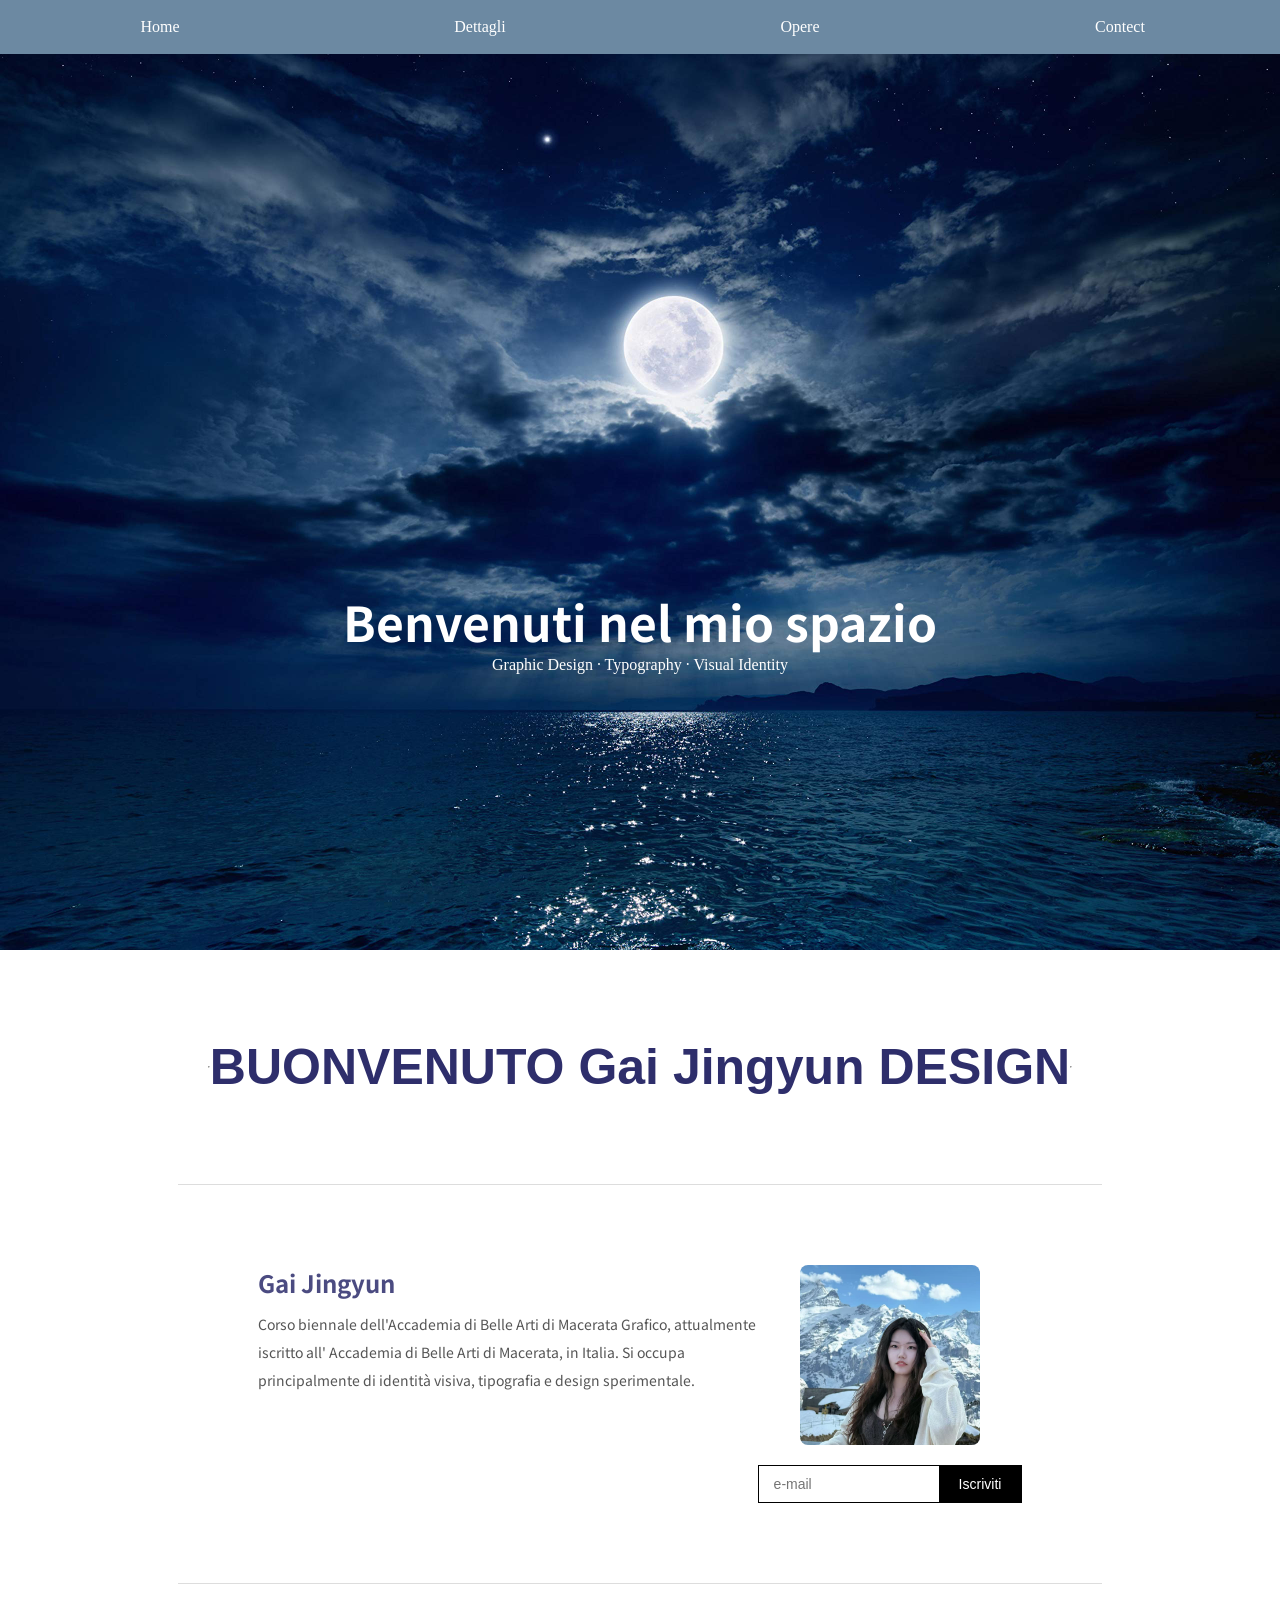
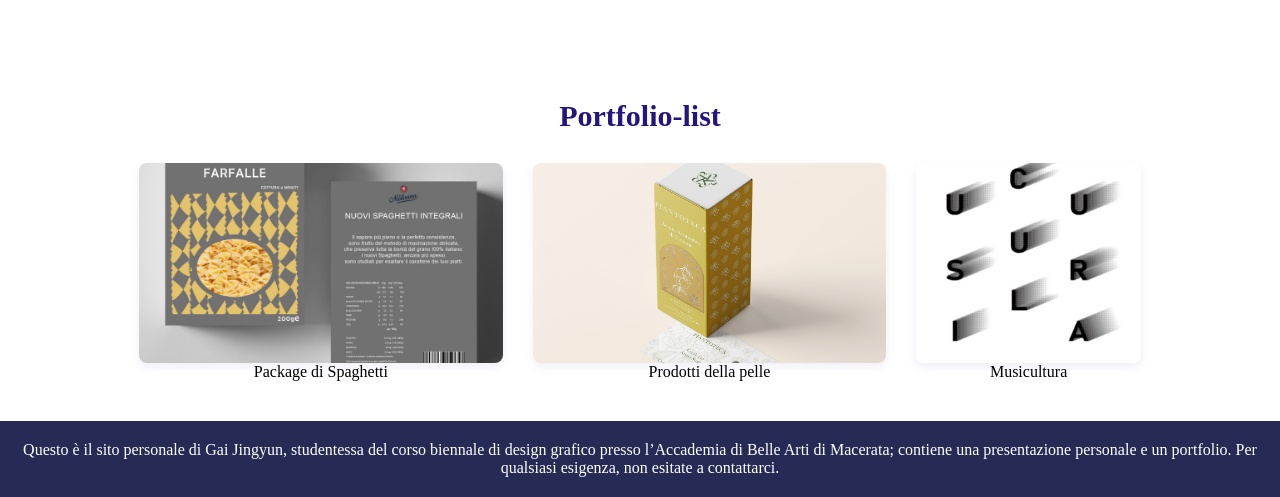
<file: index.html>
<html lang="en">
    <head>
        <meta charset="UTF-8">
        <meta name="viewport" content="width=device-width, initial-scale=1">
        <title>BUONVENUTO Gai Jingyun DESIGN</title>
        <link rel="stylesheet" href="css/style.css">
        <meta name="viewport" content="width=device-width, initial-scale=1.0">

    </head>
    <body>
       <main>

        <link href="https://fonts.googleapis.com/css2?family=Playfair+Display:wght@600&family=Noto+Sans+SC&display=swap" rel="stylesheet">




        <nav>
              <ul>

                 <li><a href="index.html">Home</a ></li>
                 <li><a href="Dettagli.html">Dettagli</a ></li>
                 <li><a href="Opere.html">Opere</a ></li>
                 <li><a href="Contect.html">Contect</a ></li>
             </ul>
        </nav>
        <div class="banner">
            <img src="images/主页.jpg" alt="">
        </div>

            <div class="banner-text">
                <h1 class="main-title"> Benvenuti nel mio spazio</h1>
                <P class="sub-title">Graphic Design · Typography · Visual Identity
                </P>
            </div>
        </div>
        

        <div class="title">
            <hr>
            <span>BUONVENUTO  Gai Jingyun  DESIGN</span>
            <hr>
        </div>
        <div class="info">
            <div class="info-text">
                <div class="info-title">


                </div>

                <section class="author-section">
                    <div class="author-info">
                        <h3 class="author-name">Gai Jingyun</h3>
                        <p class="author-bio">
                            Corso biennale dell'Accademia di Belle Arti di Macerata
                            Grafico, attualmente iscritto all' Accademia di Belle Arti di Macerata, in Italia. 
                            Si occupa principalmente di identità visiva, tipografia e design sperimentale.
                        </p >
                    </div>
                
                    <div class="author-side">
                        <img src="images/个人.jpg" alt="" class="author-avatar">
                
                        <div class="subscribe-box">
                            <input type="email" placeholder="e-mail">
                            <button>Iscriviti</button>
                        </div>
                    </div>
                </section>
                

            </div>
        </div>
        <div class="portfolio-section">
            <h2 class="section-title">Portfolio-list</h2>
            <div class="portfolio-list">
                <div class="portfolio-item">
                    <img src="images/意面1.png" alt="Package di Spaghetti">
                    Package di Spaghetti
                </div>
                <div class="portfolio-item">
                    <img src="images/护肤品.png" alt="Prodotti della pelle">
                    Prodotti della pelle
                </div>
                <div class="portfolio-item">
                    <img src="images/海报1.png" alt="Musicultura">
                    Musicultura
                </div>
            </div>
        </div>

    

        <footer>Questo è il sito personale di Gai Jingyun, 
            studentessa del corso biennale di design grafico 
            presso l’Accademia di Belle Arti di Macerata; 
            contiene una presentazione personale e un portfolio. 
            Per qualsiasi esigenza, non esitate a contattarci.</footer>
       </main>
    </body>
</html>
</file>
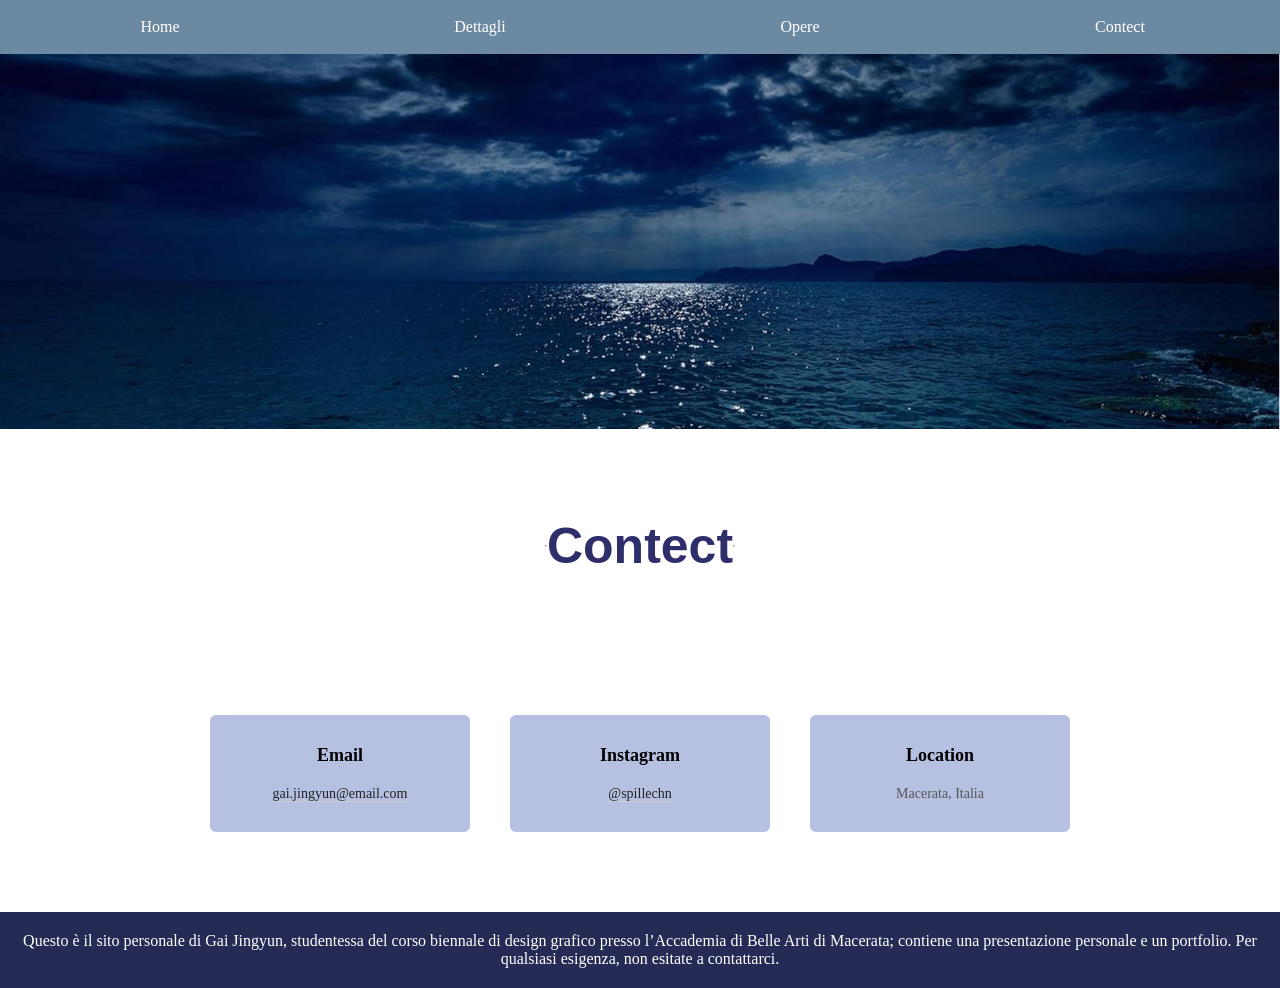
<file: Contect.html>
<html lang="en">
    <head>
        <meta charset="UTF-8">
        <meta name="viewport" content="width=device-width, initial-scale=1">
        <title>Contect</title>
        <link rel="stylesheet" href="css/style.css">
        <meta name="viewport" content="width=device-width, initial-scale=1.0">

    </head>
    <body>
       <main>

        <link href="https://fonts.googleapis.com/css2?family=Playfair+Display:wght@600&family=Noto+Sans+SC&display=swap" rel="stylesheet">




        <nav>
              <ul>

                 <li><a href="index.html">Home</a ></li>
                 <li><a href="Dettagli.html">Dettagli</a ></li>
                 <li><a href="Opere.html">Opere</a ></li>
                 <li><a href="Contect.html">Contect</a ></li>
             </ul>
        </nav>
        <div class="banner">
            <img src="images/主页.png" alt="">
        </div>
        <div class="title">
            <hr>
            <span>Contect</span>
            <hr>
        </div>

        </head>


    <section class="contact-section">
        <h1 class="contact-title"></h1>

        <div class="contact-info">
            <div class="contact-item">
                <h3>Email</h3>
                <p><a href="mailto:gai.jingyun@email.com">gai.jingyun@email.com</a ></p >
            </div>

            <div class="contact-item">
                <h3>Instagram</h3>
                <p><a href="https://www.instagram.com/spillechn/" target="_blank">@spillechn</a ></p >
            </div>

            <div class="contact-item">
                <h3>Location</h3>
                <p>Macerata, Italia</p >
            </div>
        </div>
    </section>



             <footer>Questo è il sito personale di Gai Jingyun, 
            studentessa del corso biennale di design grafico 
            presso l’Accademia di Belle Arti di Macerata; 
            contiene una presentazione personale e un portfolio. 
            Per qualsiasi esigenza, non esitate a contattarci.</footer>





        <style>



        .contact-section {

            margin: 80px auto;
            padding: 0 20px;
        }
        .contact-title {

            font-size: 32px;
            margin-bottom: 40px;
            text-align: center;
        }





        .contact-info {
            display: flex;
            flex-wrap: wrap;
            gap: 40px;
            justify-content: center;
        }

        .contact-item {
            background-color: #b6c0e1;
            padding: 30px 50px;
            border-radius: 6px;
            min-width: 260px;
            text-align: center;
        }

        .contact-item h3 {

            font-size: 18px;
            margin-bottom: 20px;
        }

        .contact-item p {
            font-size: 14px;
            color: #555;
        }

        .contact-item a {
            color: #222;
            text-decoration: none;
            border-bottom: 1px solid #ccc;
        }

    </style>

    </body>
</html>
</file>
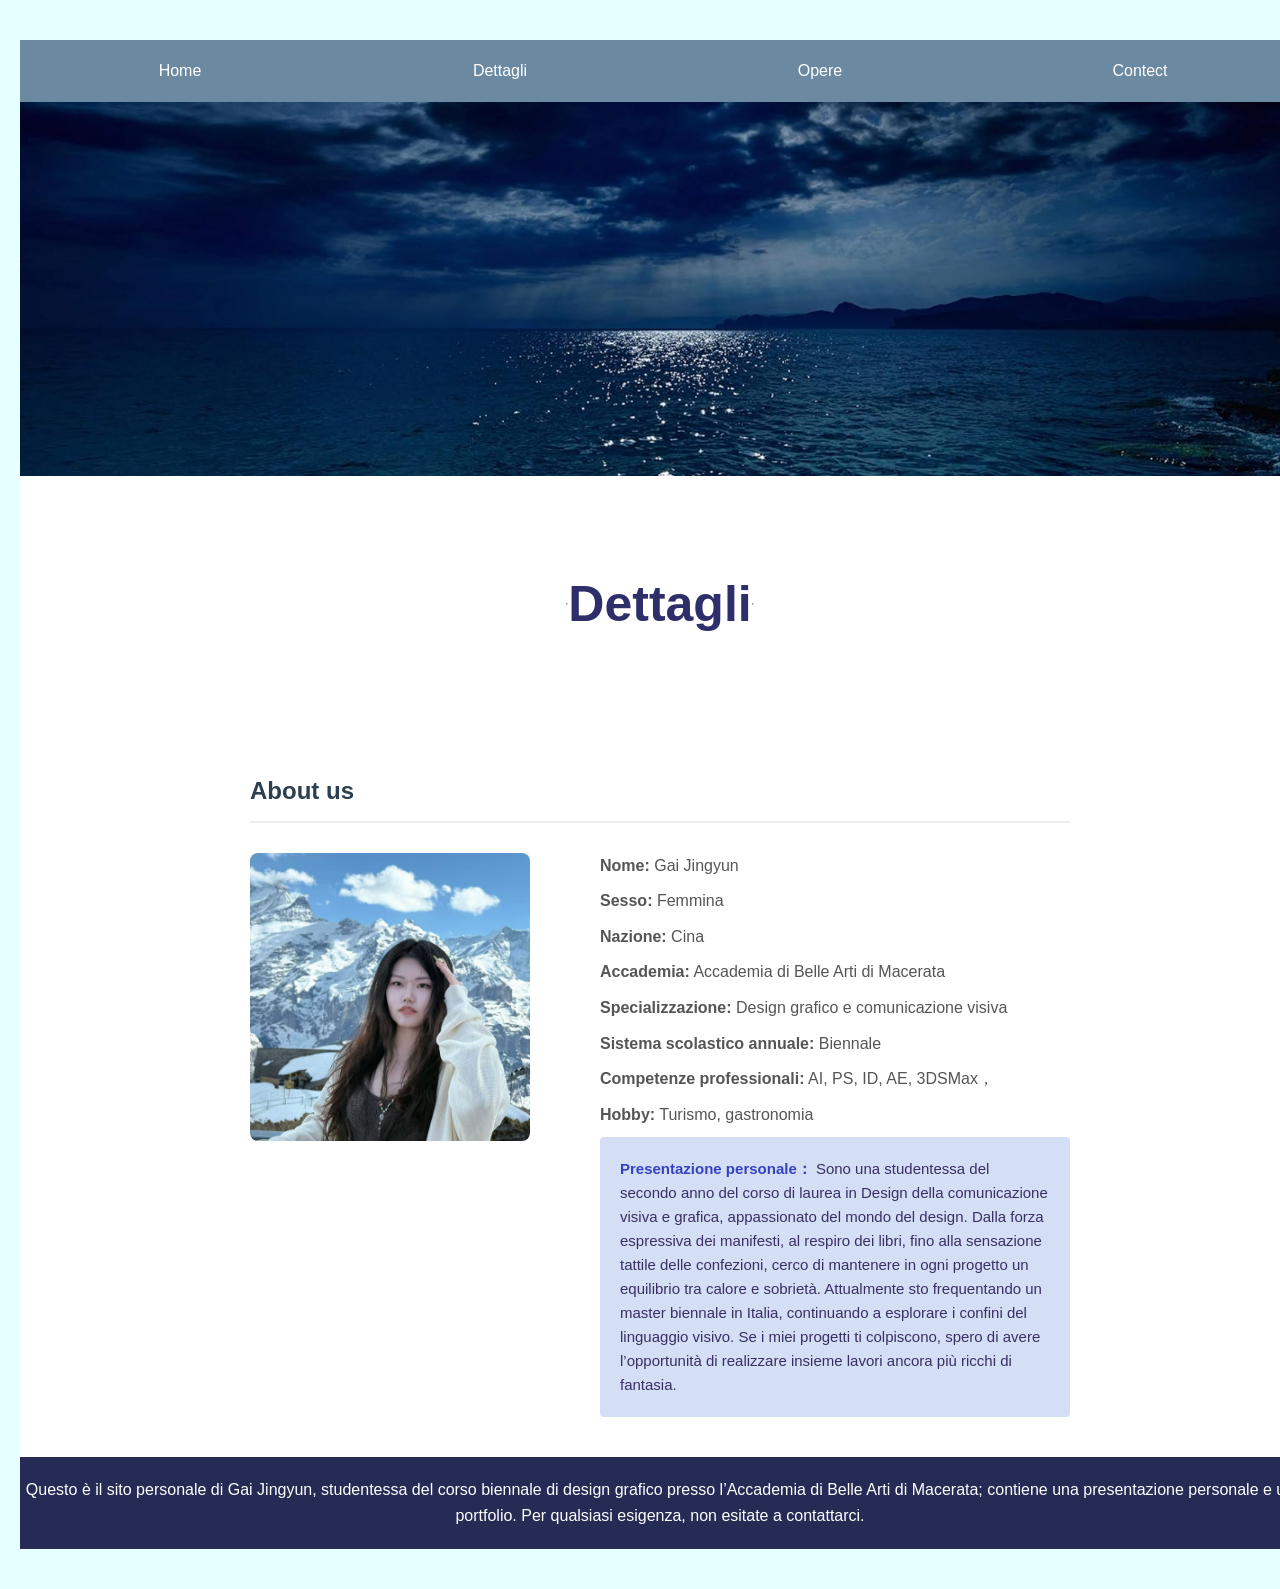
<file: Dettagli.html>
<html lang="en">
    <head>
        <meta charset="UTF-8">
        <meta name="viewport" content="width=device-width, initial-scale=1">
        <title>Dettagli</title>
        <link rel="stylesheet" href="css/style.css">
        <meta name="viewport" content="width=device-width, initial-scale=1.0">

    </head>
    <body>
       <main>

        <link href="https://fonts.googleapis.com/css2?family=Playfair+Display:wght@600&family=Noto+Sans+SC&display=swap" rel="stylesheet">




        <nav>
              <ul>

                 <li><a href="index.html">Home</a ></li>
                 <li><a href="Dettagli.html">Dettagli</a ></li>
                 <li><a href="Opere.html">Opere</a ></li>
                 <li><a href="Contect.html">Contect</a ></li>
             </ul>
        </nav>
        <div class="banner">
            <img src="images/主页.png" alt="">
        </div>
        <div class="title">
            <hr>
            <span>Dettagli</span>
            <hr>
        </div>

        </head>
<body>

    <div class="container">
        <h1>About us</h1>

        <div class="profile-section">

            <div class="profile-photo">

                 <img src="images/个人.jpg" alt="">
            </div>


            <div class="profile-content">
                <div class="info-list">
                    
                <h2><strong>Nome:</strong> Gai Jingyun</h2>
                <h2><strong>Sesso:</strong> Femmina</h2>
                <h2><strong>Nazione:</strong> Cina</h2>
                <h2><strong>Accademia:</strong> Accademia di Belle Arti di Macerata</h2>
                <h2><strong>Specializzazione:</strong> Design grafico e comunicazione visiva</h2>
                <h2><strong>Sistema scolastico annuale:</strong> Biennale</h2>
                <h2><strong>Competenze professionali:</strong> AI, PS, ID, AE, 3DSMax，</h2>
                <h2><strong>Hobby:</strong> Turismo, gastronomia</h2>
                </div>


                <div class="intro-box">
                    <strong>Presentazione personale：</strong>
                    Sono una studentessa del secondo anno del corso di laurea in Design della comunicazione visiva e grafica, appassionato del mondo del design. Dalla forza espressiva dei manifesti, al respiro dei libri, fino alla sensazione tattile delle confezioni, cerco di mantenere in ogni progetto un equilibrio tra calore e sobrietà.
Attualmente sto frequentando un master biennale in Italia, continuando a esplorare i confini del linguaggio visivo.
Se i miei progetti ti colpiscono, spero di avere l’opportunità di realizzare insieme lavori ancora più ricchi di fantasia.
                </div>
            </div>
        </div>
    </div>
     <footer>Questo è il sito personale di Gai Jingyun, 
            studentessa del corso biennale di design grafico 
            presso l’Accademia di Belle Arti di Macerata; 
            contiene una presentazione personale e un portfolio. 
            Per qualsiasi esigenza, non esitate a contattarci.</footer>


        <style>

        body {
            font-family: "Helvetica Neue", Helvetica, Arial, sans-serif;
            background-color: rgb(230, 255, 255); 
            color: #333;
            line-height: 1.6;
            padding: 40px 20px;
        }


        .container {
            max-width: 900px;
            margin: 0 auto;
            padding: 40px;
        }

        /* 顶部标题 */
        h1 {
            font-size: 24px;
            font-weight: bold;
            color: #2c3e50;
            margin-bottom: 30px;
            padding-bottom: 10px;
            border-bottom: 2px solid #eee;
            display: flex;
            align-items: center;
        }


        /* 核心布局：左右分栏 */
        .profile-section {
            display: flex;
            gap: 70px; /* 左右间距 */
            align-items: flex-start;
        }

        /* 左侧照片 */
        .profile-photo {
            flex: 0 0 280px; /* 固定照片宽度 */
        }

        .profile-photo img {
            width: 100%;
            height: auto;
            border-radius: 8px;
            display: block;
            object-fit: cover;
        }

        /* 自我介绍框 */
        .intro-box {
            background-color: #d4def5;
            padding: 20px;
            border-radius: 4px;
            font-size: 15px;
            color: #3a2f63;
        }

        .intro-box strong {
            color: #3541c1;
        }
        
        .info-list h2 {
            font-size: 16px; /* 稍微调小一点 */
            font-weight: normal; /* 去掉 h2 默认的加粗，只靠 strong 加粗 */
            margin-bottom: 10px; /* 行间距 */
            color: #555;
       }


    
    </style>

</body>
</html>
</file>
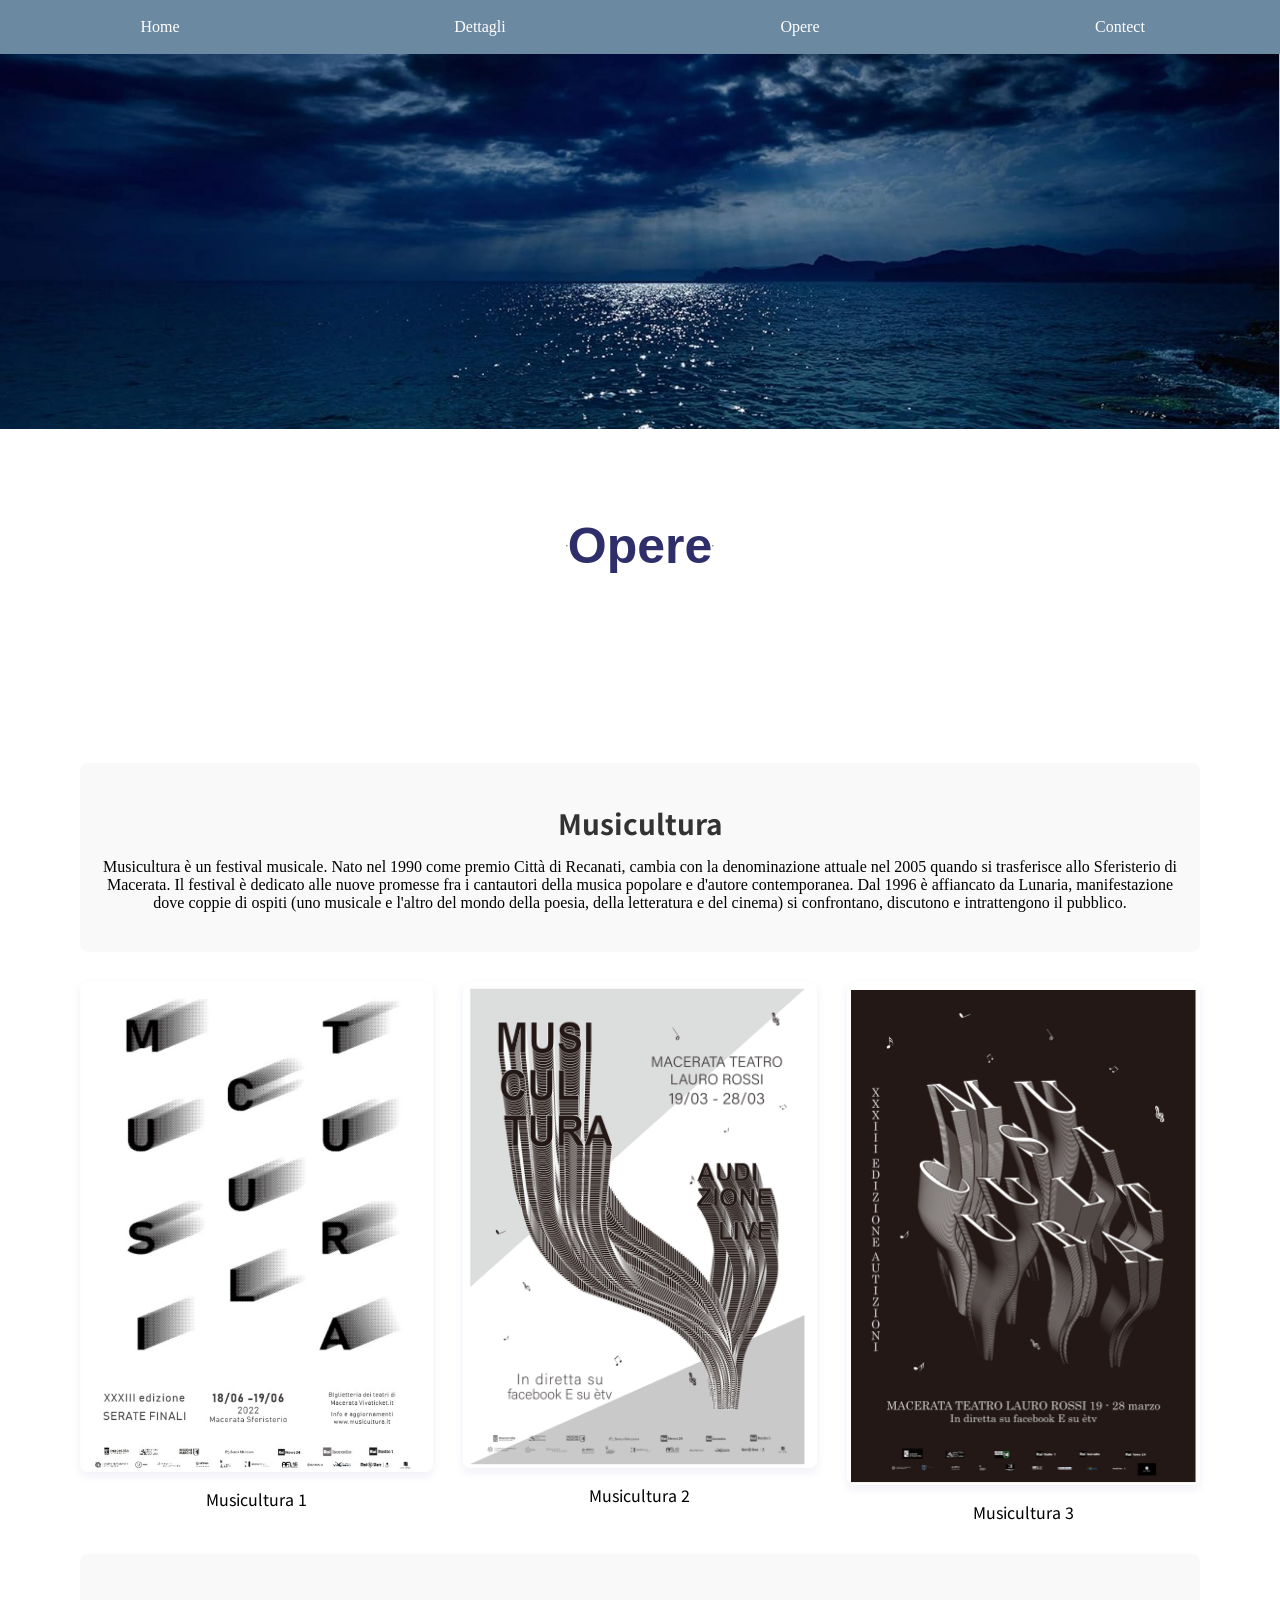
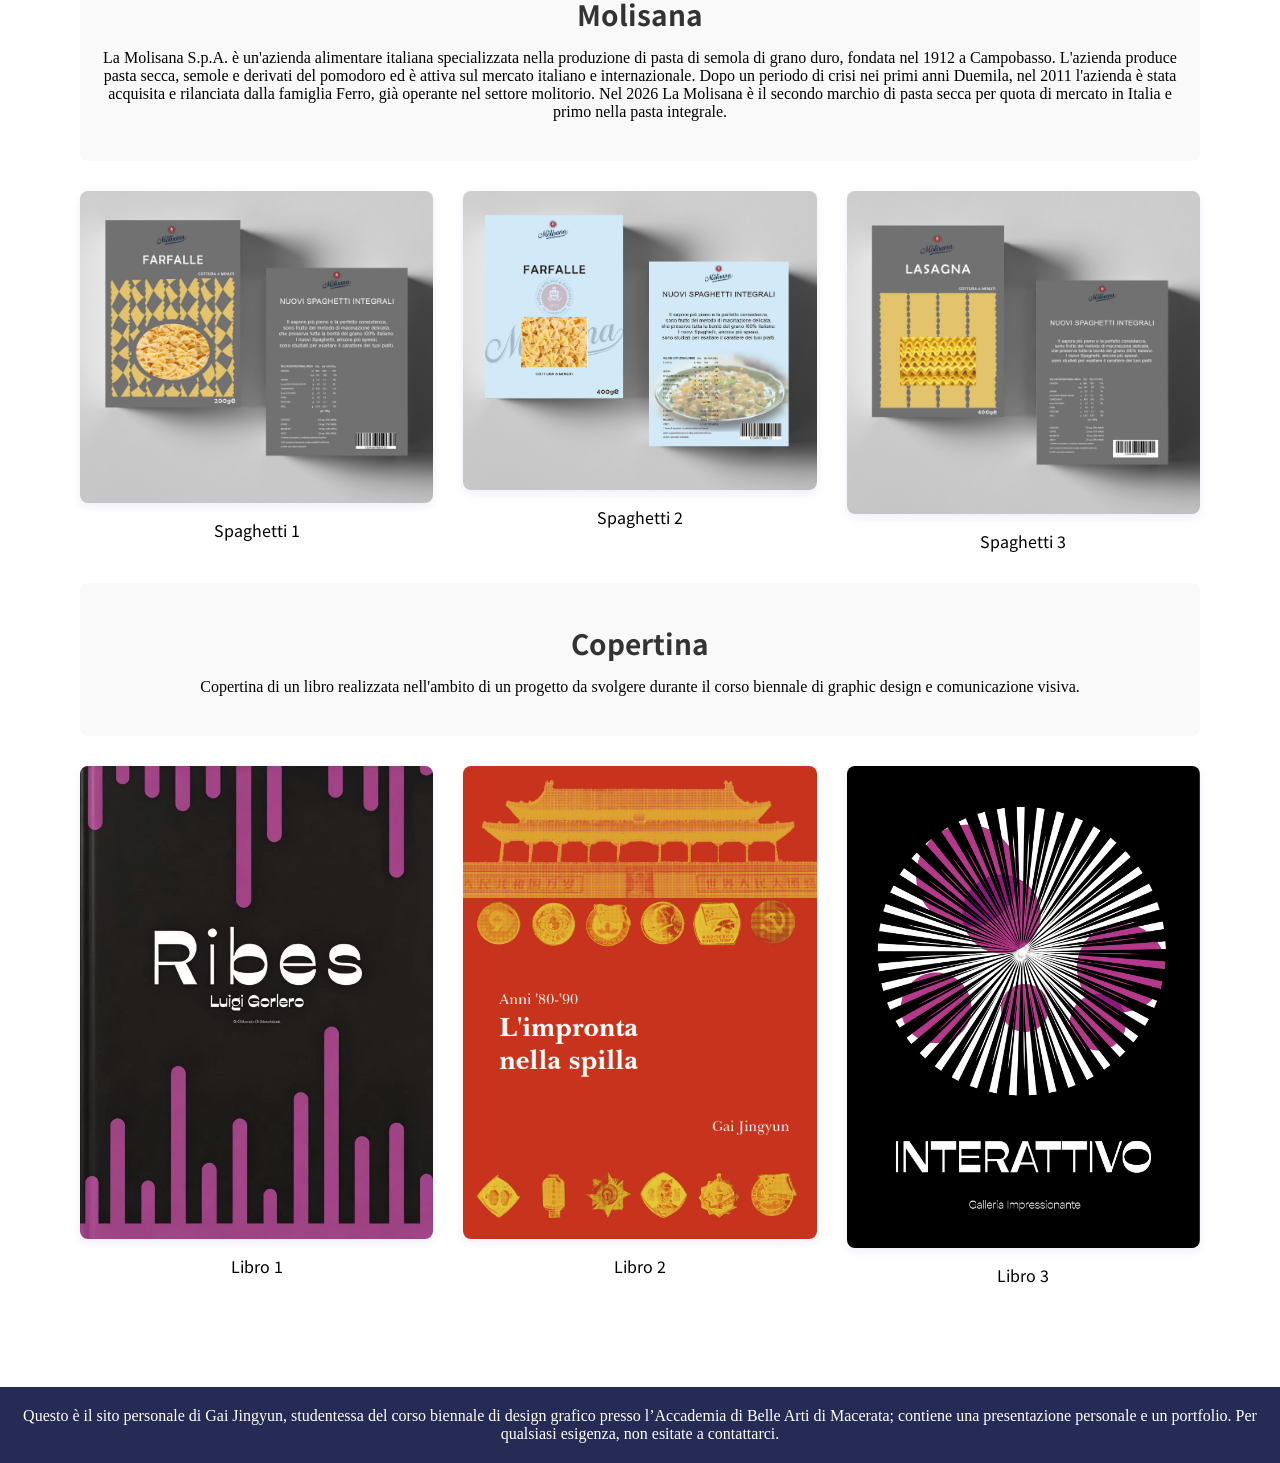
<file: Opere.html>
<html lang="en">
    <head>
        <meta charset="UTF-8">
        <meta name="viewport" content="width=device-width, initial-scale=1">
        <title>Opere</title>
        <link rel="stylesheet" href="css/style.css">
        <meta name="viewport" content="width=device-width, initial-scale=1.0">

    </head>
    <body>
       <main>

        <link href="https://fonts.googleapis.com/css2?family=Playfair+Display:wght@600&family=Noto+Sans+SC&display=swap" rel="stylesheet">




        <nav>
              <ul>

                 <li><a href="index.html">Home</a ></li>
                 <li><a href="Dettagli.html">Dettagli</a ></li>
                 <li><a href="Opere.html">Opere</a ></li>
                 <li><a href="Contect.html">Contect</a ></li>
             </ul>
        </nav>
        <div class="banner">
            <img src="images/主页.png" alt="">
        </div>
        <div class="title">
            <hr>
            <span>Opere</span>
            <hr>
        </div>


        <section class="portfolio-section">

    
            <div class="portfolio-grid">


                <div class="section-divider">
                    <h2>Musicultura</h2>
                    Musicultura è un festival musicale. Nato nel 1990 come premio Città di Recanati, cambia con la denominazione attuale nel 2005 quando si trasferisce allo Sferisterio di Macerata.

                    Il festival è dedicato alle nuove promesse fra i cantautori della musica popolare e d'autore contemporanea. Dal 1996 è affiancato da Lunaria, manifestazione dove coppie di ospiti (uno musicale e l'altro del mondo della poesia, della letteratura e del cinema) si confrontano, discutono e intrattengono il pubblico.
                </div>
    

                <div class="portfolio-item">
                    <img src="images/海报1.png" alt="">
                    <div class="portfolio-content">
                        <h3>Musicultura 1</h3>
                    </div>
                </div>
                
                <div class="portfolio-item">
                    <img src="images/海报2.png" alt="">
                    <div class="portfolio-content">
                        <h3>Musicultura 2</h3>
                    </div>
                </div>

                
                <div class="portfolio-item">
                    <img src="images/海报3.png" alt="">
                    <div class="portfolio-content">
                        <h3>Musicultura 3</h3>
                    </div>
                </div>



                <div class="section-divider">
                    <h2>Molisana</h2>
                La Molisana S.p.A. è un'azienda alimentare italiana specializzata nella produzione di pasta di semola di grano duro, fondata nel 1912 a Campobasso. L'azienda produce pasta secca, semole e derivati del pomodoro ed è attiva sul mercato italiano e internazionale.

                Dopo un periodo di crisi nei primi anni Duemila, nel 2011 l'azienda è stata acquisita e rilanciata dalla famiglia Ferro, già operante nel settore molitorio.

                Nel 2026 La Molisana è il secondo marchio di pasta secca per quota di mercato in Italia e primo nella pasta integrale.
               </div>




                <div class="portfolio-item">
                    <img src="images/意面1.png" alt="">
                    <div class="portfolio-content">
                        <h3>Spaghetti 1</h3>
                    </div>
                </div>
    
                <div class="portfolio-item">
                    <img src="images/意面3.png" alt="">
                    <div class="portfolio-content">
                        <h3>Spaghetti 2</h3>
                    </div>
                </div>
                <div class="portfolio-item">
                    <img src="images/意面2.png" alt="">
                    <div class="portfolio-content">
                        <h3>Spaghetti 3</h3>
                    </div>
                </div>





                <div class="section-divider">
                    <h2>Copertina</h2>
                Copertina di un libro realizzata nell'ambito di un progetto da svolgere durante il corso biennale di graphic design e comunicazione visiva.
               </div>




                <div class="portfolio-item">
                    <img src="images/书1.png" alt="">
                    <div class="portfolio-content">
                        <h3>Libro 1</h3>
                    </div>
                </div>

                <div class="portfolio-item">
                    <img src="images/书2.png" alt="">
                    <div class="portfolio-content">
                        <h3>Libro 2</h3>
                    </div>
                </div>

                <div class="portfolio-item">
                    <img src="images/书3.png" alt="">
                    <div class="portfolio-content">
                        <h3>Libro 3</h3>
                    </div>
                </div>
    
            

            </div>
        </section>

        <style>

        .section-divider {
            grid-column: 1 / -1; 
            text-align: center; 
            padding: 40px 20px;  
            background-color: #f9f9f9; 
            border-radius: 8px;}

        .section-divider h2 {
            font-family: 'Noto Sans SC', sans-serif ;
            font-size: 28px;
            color: #333;
            margin-bottom: 15px;
        }
        





        .portfolio-grid {
            display: grid;
            grid-template-columns: repeat(auto-fit, minmax(300px, 1fr));
            gap: 30px;
            padding: 60px 40px;
            max-width: 1200px;
            margin: 0 auto;
        }
        .portfolio-item img {
            width: 100%;
            height: auto;
            object-fit: contain;
        }
        .portfolio-item h3 {
            margin: 0 ;
            font-family: 'Noto Sans SC', sans-serif;
            padding-top: 15px;
            text-align: center;     
            font-size: 16px;       
            font-weight: normal;   
        }


        </style>
    



        <footer>Questo è il sito personale di Gai Jingyun, 
            studentessa del corso biennale di design grafico 
            presso l’Accademia di Belle Arti di Macerata; 
            contiene una presentazione personale e un portfolio. 
            Per qualsiasi esigenza, non esitate a contattarci.</footer>
       </main>
    </body>
</html>
</file>
<file: css/style.css>
* {
    margin: 0;
    padding: 0;
    box-sizing: border-box;
    list-style: none;
    text-decoration: none;
}

body{
    background-color: rgb(230, 255, 255);
}

.main-title {
    font-family: 'Playfair Display', serif;
}


main{
    width: 1280px;
    margin: 0 auto;
    background-color: white;
}

nav{
    width: 100%;
}
nav li{
    width: 25%;
    float: left;
    background-color: rgb(108, 137, 162);
    text-align: center;
}

nav li a{
    display: block;
    width: 100%;
    color: rgb(255, 255, 255);
    padding: 18px 0;
}

nav li a:hover{
    background-color: rgb(40, 80, 112);
    cursor: pointer;
}

footer{ 
    background-color: rgb(37, 43, 85);
    width: 100%;
    text-align: center;
    color: white;
    padding: 20px 0;
}

.banner{
    width: 100%;
}
.banner img{ 
    width: 100%;
}





.banner-text {
    position: absolute;
    top: 70%;
    left: 50%;
    transform: translate(-50%, -50%);
    text-align: center;
    color: rgb(255, 255, 255);
}
.main-title {
    font-family: 'Noto Sans SC', sans-serif;
    font-size: 48px;
    font-weight: 700;
    margin: 0;
}





.title{ 
    display: flex;
    align-items: center;
    justify-content: center;
    margin: 28px auto;
}
.title span{
    font-size: 50px;
    color: rgb(46, 46, 107);
    padding-top: 60px;
    padding-bottom: 60px;
    font-family: Arial, Helvetica, sans-serif;
    font-weight: 800;
}
.info{
    display: flex;
    justify-content: space-around;
    padding-top: 0px;
    font-size: 20px;
    margin: 15px;
    color: rgb(75, 75, 129);
}






/* 作者信息区 */
.author-section {
    display: flex;
    justify-content: space-between;
    align-items: flex-start;
    padding: 80px 80px;
    border-top: 1px solid #ddd;
    border-bottom: 1px solid #ddd;
    background-color: #fff;
}

/* 左侧作者信息 */
.author-info {
    max-width: 500px;
}

.author-name {
    font-family: 'Noto Sans SC', sans-serif;
    font-size: 24px;
    font-weight: 700;
    margin-bottom: 10px;
}

.author-bio {
    font-family: 'Noto Sans SC', sans-serif;
    font-size: 14px;
    line-height: 2;
    color: #555;
}

/* 右侧区域 */
.author-side {
    display: flex;
    flex-direction: column;
    align-items: center;
    gap: 20px;
}
.author-avatar {
    width: 180px;
    height: 180px;
    border-radius: 8px;
    object-fit: cover;

}

/* 订阅区 */
.subscribe-box {
    display: flex;
    border: 1px solid #000;
}

.subscribe-box input {
    padding: 10px 15px;
    border: none;
    outline: none;
    font-size: 14px;
    width: 180px;
}

.subscribe-box button {
    padding: 10px 20px;
    border: none;
    background-color: #000;
    color: #fff;
    cursor: pointer;
    font-size: 14px;
}





.portfolio-section {
    padding: 40px 20px;
    text-align: center;
}

.section-title {
    font-size: 30px;
    margin-top: 60px;
    margin-bottom: 30px;
    color: #24167c;
}

.portfolio-list {
    display: flex;
    justify-content: center;
    gap: 30px;
    flex-wrap: wrap;
}


.portfolio-item img {
    width: 100%;
    height: 200px;
    object-fit: cover;
    border-radius: 8px;
    box-shadow: 0 4px 8px rgba(102, 95, 185, 0.1);
    transition: transform 0.3s ease;
}
</file>
